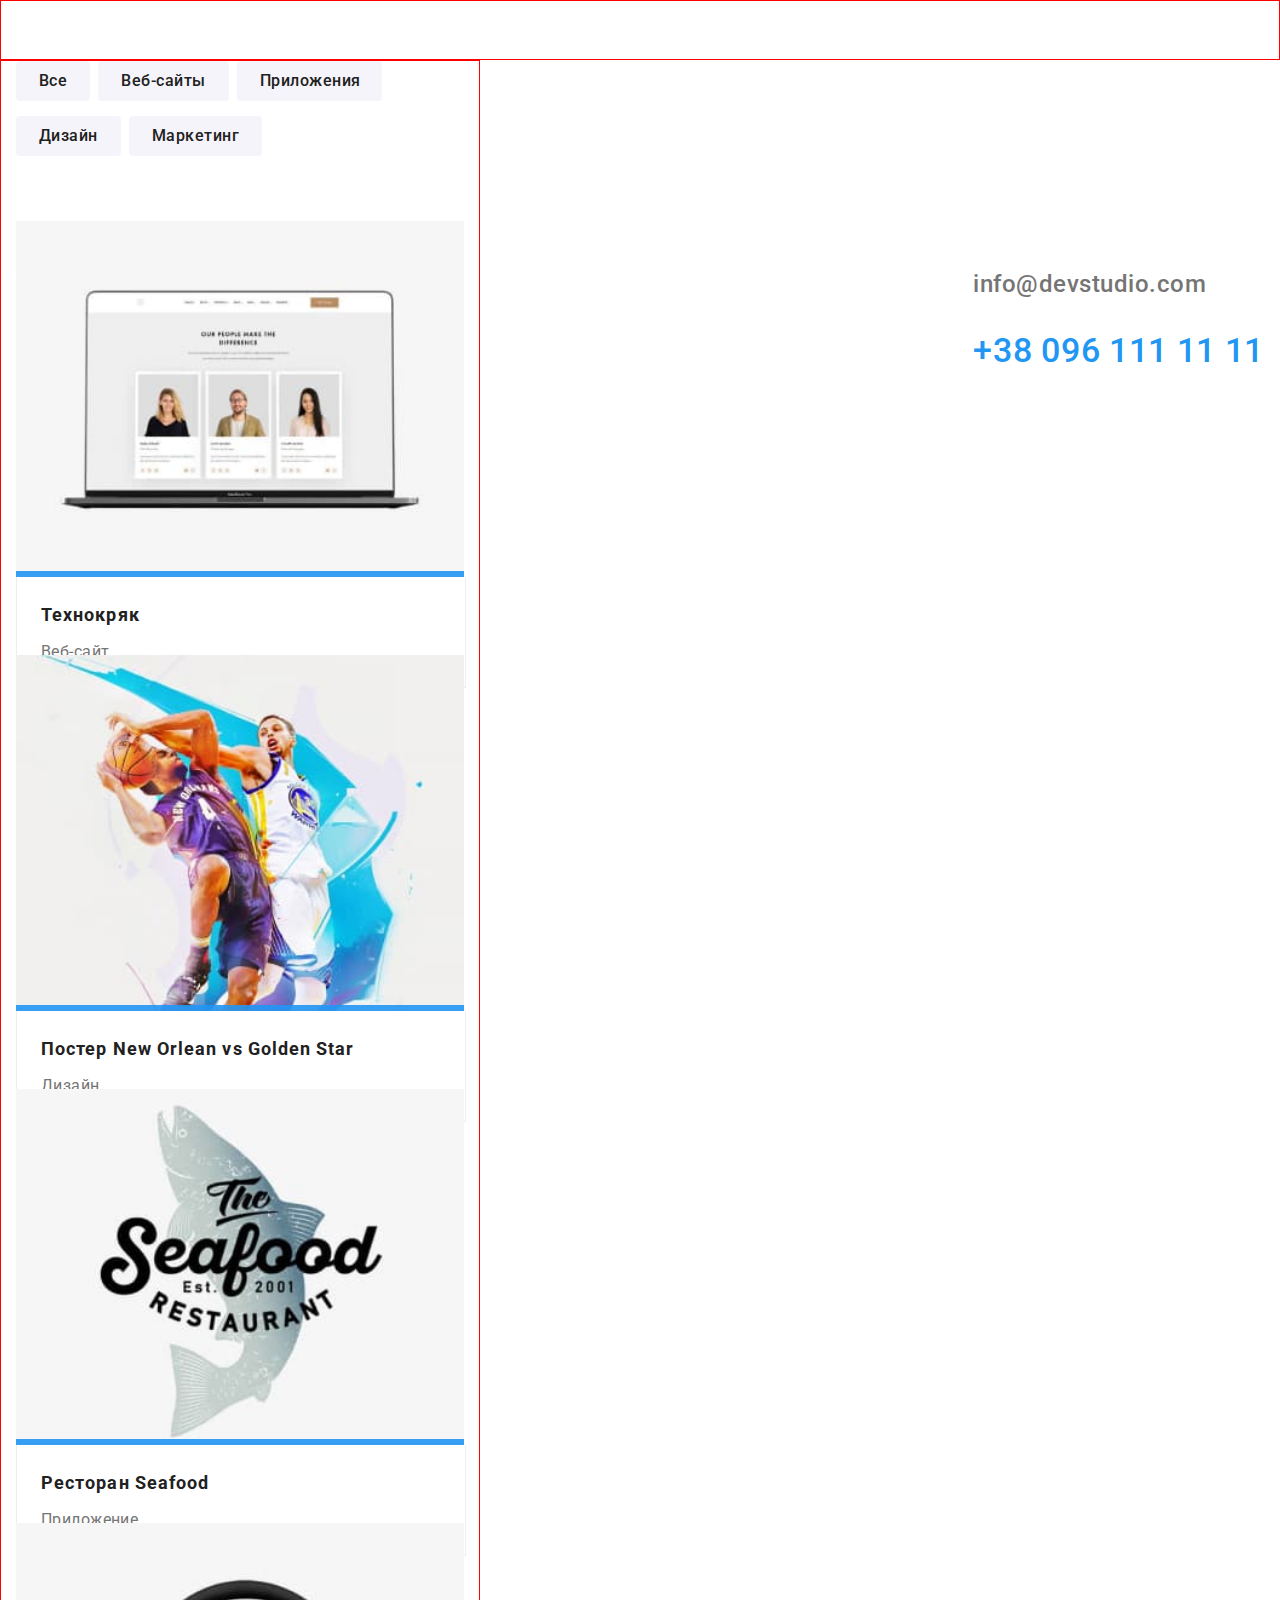
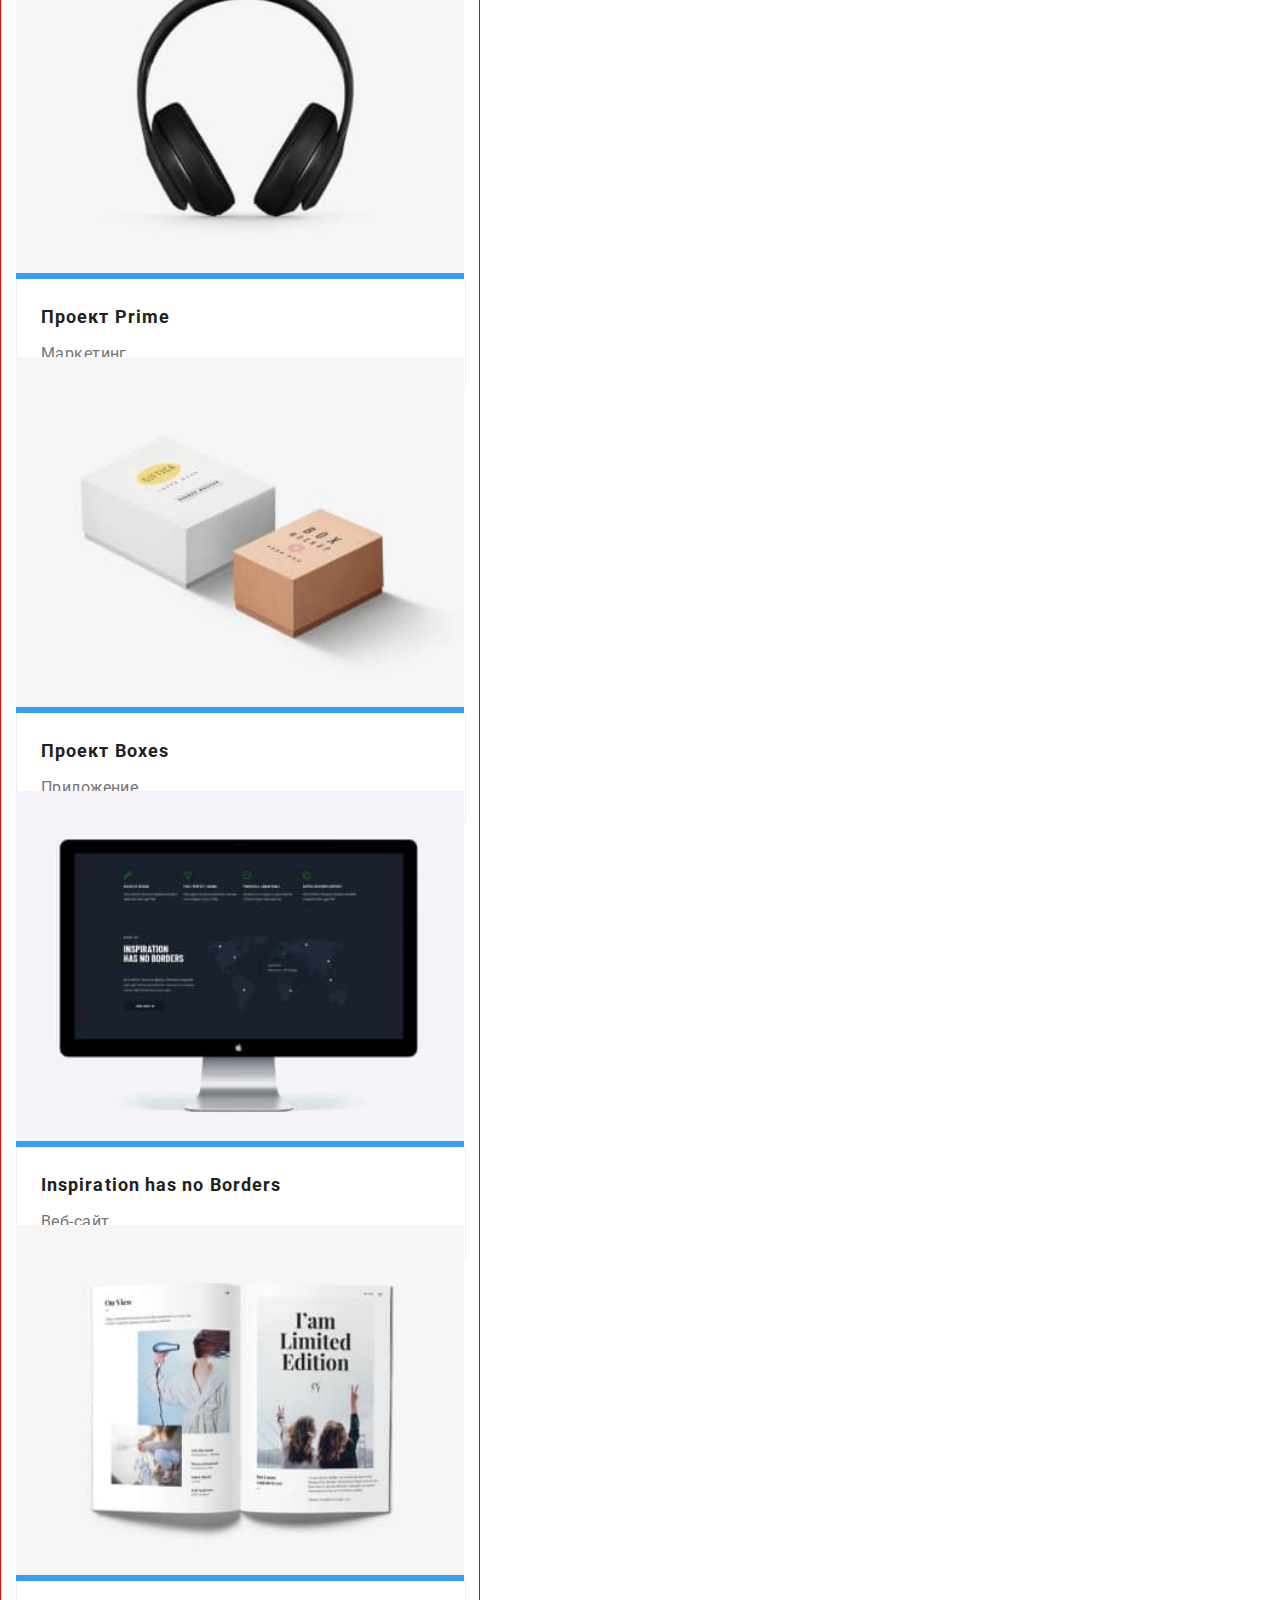
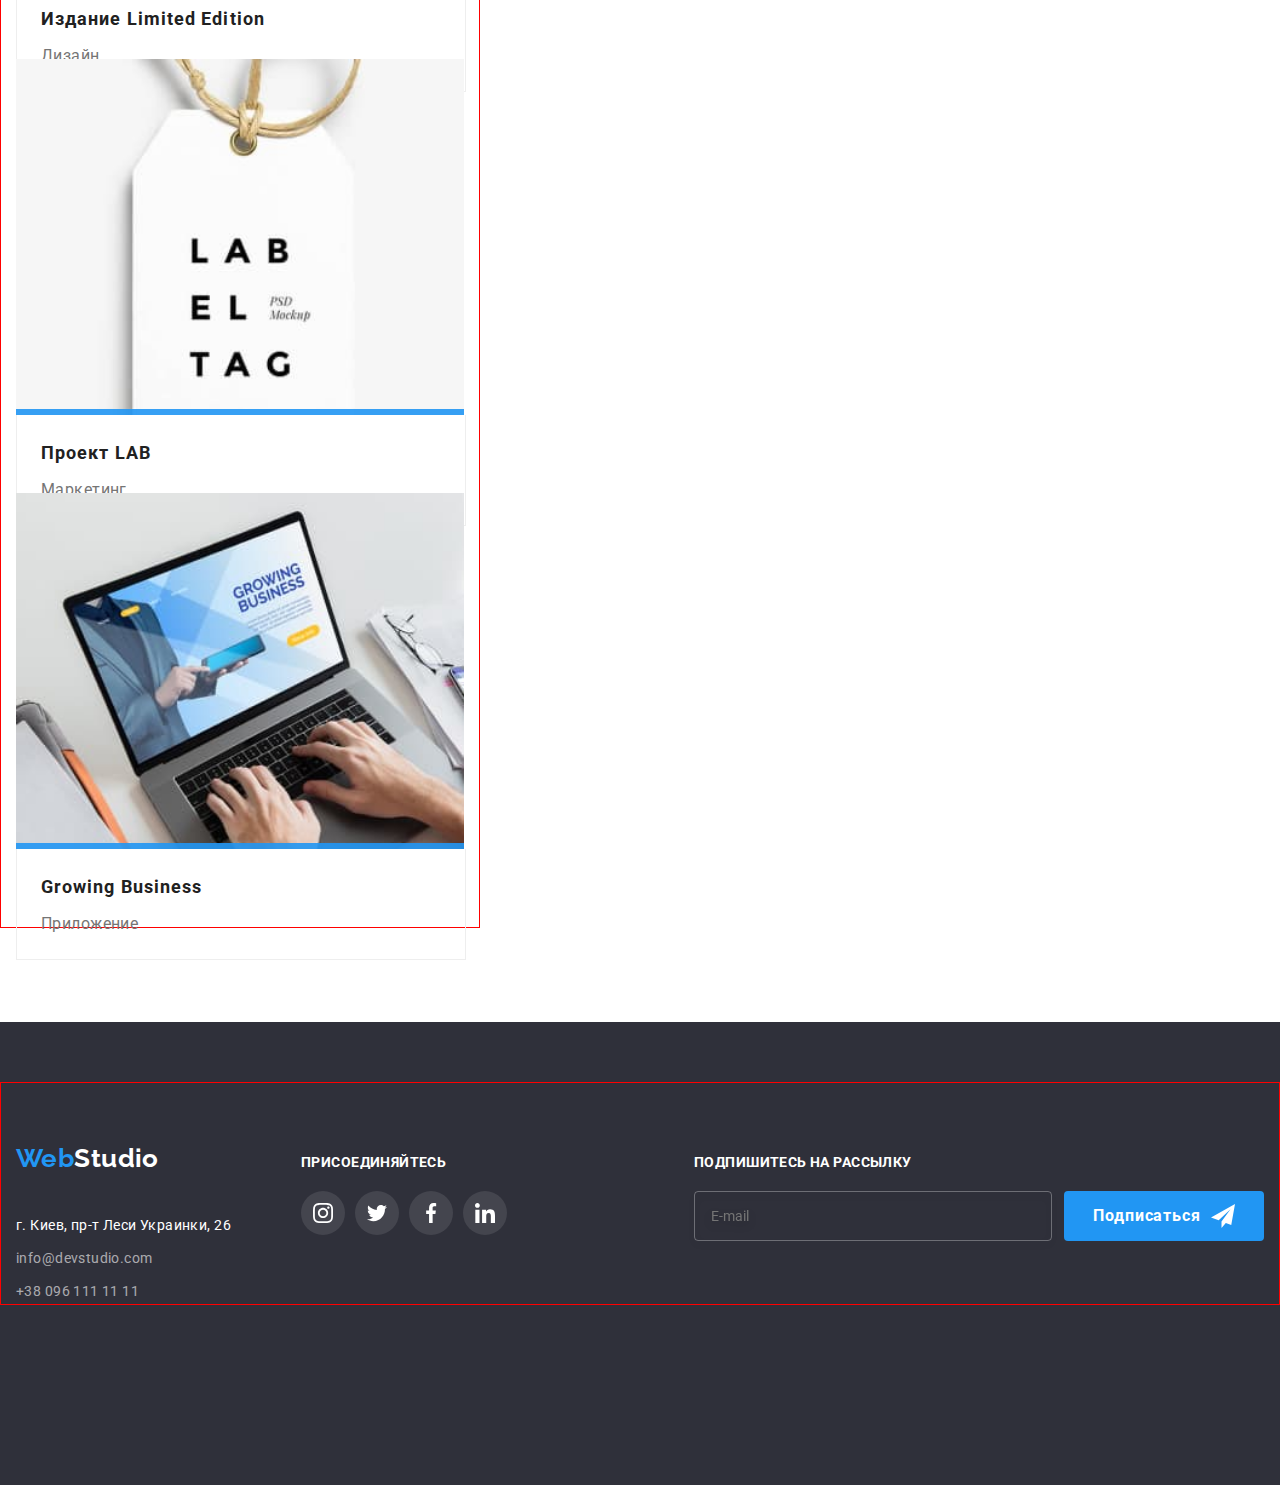
<file: portfolio.html>
<!DOCTYPE html>
<html lang="en">
  <head>
    <meta charset="UTF-8" />
    <meta http-equiv="X-UA-Compatible" content="IE=edge" />
    <meta name="viewport" content="width=device-width, initial-scale=1.0" />
    <title>Document</title>
    <link rel="preconnect" href="https://fonts.googleapis.com" />
    <link rel="preconnect" href="https://fonts.gstatic.com" crossorigin />
    <link
      href="https://fonts.googleapis.com/css2?family=Raleway:wght@700&family=Roboto:wght@400;500;700;900&display=swap"
      rel="stylesheet"
    />
    <link
      rel="stylesheet"
      href="https://cdnjs.cloudflare.com/ajax/libs/modern-normalize/1.1.0/modern-normalize.min.css
"
    />

    <link rel="stylesheet" href="./css/main.min.css" />
  </head>

  <body>
    <header class="header">
      <div class="container main-nav">
        <a class="logo" href="">Web<span class="logo__color">Studio</span></a>

        <ul class="header-list">
          <li class="header-list__item">
            <a href="./index.html" class="header-list__page">Студия</a>
          </li>
          <li class="header-list__item">
            <a
              href="./portfolio.html"
              class="header-list__page header-list__page--current"
              >Портфолио</a
            >
          </li>
          <li class="header-list__item">
            <a href="" class="header-list__page">Контакты</a>
          </li>
        </ul>

        <ul class="contacts">
          <li class="contacts__item">
            <a href="mailto:info@devstudio.com" class="contacts__mail"
              ><svg class="contacts__icon" width="16" height="12">
                <use href="./images/symbolnew-defs.svg#icon-envel"></use></svg
              >info@devstudio.com</a
            >
          </li>

          <li class="contacts__item">
            <a href="tel:+380961111111" class="contacts__phone"
              ><svg class="contacts__icon" width="10" height="16">
                <use href="./images/symbolnew-defs.svg#icon-tel"></use></svg
              >+38 096 111 11 11</a
            >
          </li>
        </ul>
      </div>
    </header>

    <main>
      <section class="main">
        <div class="container">
          <h1 class="visually-hidden">навигация</h1>
          <ul class="nav-list">
            <li class="nav-list__btn">
              <button type="button" class="nav-list__btn-text">Все</button>
            </li>
            <li class="nav-list__btn">
              <button type="button" class="nav-list__btn-text">
                Веб-сайты
              </button>
            </li>
            <li class="nav-list__btn">
              <button type="button" class="nav-list__btn-text">
                Приложения
              </button>
            </li>
            <li class="nav-list__btn">
              <button type="button" class="nav-list__btn-text">Дизайн</button>
            </li>
            <li class="nav-list__btn">
              <button type="button" class="nav-list__btn-text">
                Маркетинг
              </button>
            </li>
          </ul>

          <ul class="portfolio">
            <li class="portfolio__item">
              <a class="portfolio__link" href="">
                <div class="portfolio__thumb">
                  <img
                    src="./images/portfolio-image/portfol1.jpg"
                    alt="экран"
                    width="370"
                  />
                  <p class="portfolio__text">
                    Ресурс предлагает комплексные предложения с разным уровнем
                    функционала и сервисов. Все это позволит посетителю получить
                    исчерпывающие сведения о компании или частном лице.
                  </p>
                </div>
                <div class="card-border">
                  <h2 class="portfolio__example">Технокряк</h2>
                  <p class="portfolio__option">Веб-сайт</p>
                </div></a
              >
            </li>

            <li class="portfolio__item">
              <a class="portfolio__link" href="">
                <div class="portfolio__thumb">
                  <img
                    src="./images/portfolio-image/portfol2.jpg"
                    alt="баскетбол игроки"
                    width="370"
                  />
                  <p class="portfolio__text">
                    Ресурс предлагает комплексные предложения с разным уровнем
                    функционала и сервисов. Все это позволит посетителю получить
                    исчерпывающие сведения о компании или частном лице.
                  </p>
                </div>

                <div class="card-border">
                  <h2 class="portfolio__example">
                    Постер <span lang="en"> New Orlean vs Golden Star </span>
                  </h2>
                  <p class="portfolio__option">Дизайн</p>
                </div></a
              >
            </li>

            <li class="portfolio__item">
              <a class="portfolio__link" href="">
                <div class="portfolio__thumb">
                  <img
                    src="./images/portfolio-image/portfol3.jpg"
                    alt="лого ресторана"
                    width="370"
                  />
                  <p class="portfolio__text">
                    Ресурс предлагает комплексные предложения с разным уровнем
                    функционала и сервисов. Все это позволит посетителю получить
                    исчерпывающие сведения о компании или частном лице.
                  </p>
                </div>
                <div class="card-border">
                  <h2 class="portfolio__example">
                    Ресторан <span lang="en">Seafood </span>
                  </h2>
                  <p class="portfolio__option">Приложение</p>
                </div></a
              >
            </li>

            <li class="portfolio__item">
              <a class="portfolio__link" href="">
                <div class="portfolio__thumb">
                  <img
                    src="./images/portfolio-image/portfol4.jpg"
                    alt="наушники"
                    width="370"
                  />
                  <p class="portfolio__text">
                    Ресурс предлагает комплексные предложения с разным уровнем
                    функционала и сервисов. Все это позволит посетителю получить
                    исчерпывающие сведения о компании или частном лице.
                  </p>
                </div>
                <div class="card-border">
                  <h2 class="portfolio__example">
                    Проект <span lang="en"> Prime </span>
                  </h2>
                  <p class="portfolio__option">Маркетинг</p>
                </div></a
              >
            </li>

            <li class="portfolio__item">
              <a class="portfolio__link" href="">
                <div class="portfolio__thumb">
                  <img
                    src="./images/portfolio-image/portfol5.jpg"
                    alt="наушники"
                    width="370"
                  />
                  <p class="portfolio__text">
                    Ресурс предлагает комплексные предложения с разным уровнем
                    функционала и сервисов. Все это позволит посетителю получить
                    исчерпывающие сведения о компании или частном лице.
                  </p>
                </div>
                <div class="card-border">
                  <h2 class="portfolio__example">
                    Проект <span lang="en"> Boxes </span>
                  </h2>
                  <p class="portfolio__option">Приложение</p>
                </div></a
              >
            </li>

            <li class="portfolio__item">
              <a class="portfolio__link" href="">
                <div class="portfolio__thumb">
                  <img
                    src="./images/portfolio-image/portfol6.jpg"
                    alt="черный экран"
                    width="370"
                  />
                  <p class="portfolio__text">
                    Ресурс предлагает комплексные предложения с разным уровнем
                    функционала и сервисов. Все это позволит посетителю получить
                    исчерпывающие сведения о компании или частном лице.
                  </p>
                </div>
                <div class="card-border">
                  <h2 lang="en" class="portfolio__example">
                    <span>Inspiration has no Borders </span>
                  </h2>
                  <p class="portfolio__option">Веб-сайт</p>
                </div></a
              >
            </li>

            <li class="portfolio__item">
              <a class="portfolio__link" href="">
                <div class="portfolio__thumb">
                  <img
                    src="./images/portfolio-image/portfol7.jpg"
                    alt="открытый журнал"
                    width="370"
                  />
                  <p class="portfolio__text">
                    Ресурс предлагает комплексные предложения с разным уровнем
                    функционала и сервисов. Все это позволит посетителю получить
                    исчерпывающие сведения о компании или частном лице.
                  </p>
                </div>
                <div class="card-border">
                  <h2 class="portfolio__example">
                    Издание <span lang="en">Limited Edition </span>
                  </h2>
                  <p class="portfolio__option">Дизайн</p>
                </div></a
              >
            </li>

            <li class="portfolio__item">
              <a class="portfolio__link" href="">
                <div class="portfolio__thumb">
                  <img
                    src="./images/portfolio-image/portfol8.jpg"
                    alt="бирка"
                    width="370"
                  />
                  <p class="portfolio__text">
                    Ресурс предлагает комплексные предложения с разным уровнем
                    функционала и сервисов. Все это позволит посетителю получить
                    исчерпывающие сведения о компании или частном лице.
                  </p>
                </div>
                <div class="card-border">
                  <h2 class="portfolio__example">
                    Проект <span lang="en"> LAB </span>
                  </h2>
                  <p class="portfolio__option">Маркетинг</p>
                </div></a
              >
            </li>

            <li class="portfolio__item">
              <a class="portfolio__link" href="">
                <div class="portfolio__thumb">
                  <img
                    src="./images/portfolio-image/portfol9.jpg"
                    alt="руки на клавиатуре"
                    width="370"
                  />
                  <p class="portfolio__text">
                    Ресурс предлагает комплексные предложения с разным уровнем
                    функционала и сервисов. Все это позволит посетителю получить
                    исчерпывающие сведения о компании или частном лице.
                  </p>
                </div>
                <div class="card-border">
                  <h2 lang="en" class="portfolio__example">
                    <span> Growing Business </span>
                  </h2>
                  <p class="portfolio__option">Приложение</p>
                </div></a
              >
            </li>
          </ul>
        </div>
      </section>
    </main>

    <footer class="footer">
      <div class="container footer__box">
        <div class="footer__text">
          <a class="logo" href=""
            >Web<span class="logo__color--inverse">Studio</span></a
          >
          <address>
            <ul class="footer__list">
              <li class="footer__item">
                <a
                  href="https://goo.gl/maps/V1P53VzgSbRP7Sv77"
                  class="footer__address"
                  target="_blank"
                  rel="noopener noindex nofollow"
                  >г. Киев, пр-т Леси Украинки, 26</a
                >
              </li>

              <li class="footer__item">
                <a href="mailto:info@devstudio.com" class="footer__mail"
                  >info@devstudio.com</a
                >
              </li>
              <li class="footer__item">
                <a href="tel:+380961111111" class="footer__phone"
                  >+38 096 111 11 11</a
                >
              </li>
            </ul>
          </address>
        </div>

        <div class="join">
          <h2 class="join__title">присоединяйтесь</h2>

          <ul class="socials-footer">
            <li class="socials-footer__item">
              <a href="" class="socials-footer__link">
                <svg class="socials-footer__icon" width="20" height="20">
                  <use
                    href="./images/symbolnew-defs.svg#icon-instanew"
                  ></use></svg
              ></a>
            </li>
            <li class="socials-footer__item">
              <a href="" class="socials-footer__link">
                <svg class="socials-footer__icon" width="20" height="20">
                  <use
                    href="./images/symbolnew-defs.svg#icon-twitternew"
                  ></use></svg
              ></a>
            </li>
            <li class="socials-footer__item">
              <a href="" class="socials-footer__link">
                <svg class="socials-footer__icon" width="20" height="20">
                  <use
                    href="./images/symbolnew-defs.svg#icon-facebooknew"
                  ></use></svg
              ></a>
            </li>
            <li class="socials-footer__item">
              <a href="" class="socials-footer__link">
                <svg class="socials-footer__icon" width="20" height="20">
                  <use
                    href="./images/symbolnew-defs.svg#icon-linkedinnew"
                  ></use></svg
              ></a>
            </li>
          </ul>
        </div>

        <div class="news">
          <h2 class="news__title">Подпишитесь на рассылку</h2>
          <div class="input">
            <input
              type="email"
              class="input__mailme"
              name="email"
              id="email"
              placeholder="E-mail"
            />
            <button class="news__button" type="submit">
              Подписаться<svg class="news__icon" width="24" height="24">
                <use href="./images/symbolnew-defs.svg#icon-icon-send"></use>
              </svg>
            </button>
          </div>
        </div>
      </div>
    </footer>
  </body>
</html>
</file>
<file: css/main.min.css>
.header{display:flex;border-bottom:1px solid #ececec;height:60px;position:relative}.menu-container{position:absolute;background-color:#fff;padding:40px;padding-top:0;top:0;left:0;width:100vw;height:100vh;z-index:999;opacity:0;pointer-events:none;visibility:hidden;transform:translateX(100%);transition:250ms cubic-bezier(0.4, 0, 0.2, 1)}.menu-container.is-open{opacity:1;visibility:visible;pointer-events:all;transform:translateX(0%);transition:250ms cubic-bezier(0.4, 0, 0.2, 1)}.main-nav{display:flex;padding-top:10px;align-items:baseline;justify-content:space-between;min-height:60px}.header .logo{padding:0}.mobile-menu{display:block;margin-top:0}.mobile-menu__page{display:block;font-weight:500;font-size:40px;line-height:1.17;letter-spacing:.02em;color:#212121}.mobile-menu__page:hover,.mobile-menu__page:focus{color:#2196f3}.mobile-menu__item:hover,.mobile-menu :focus{color:#2196f3}.mobile-menu__item:not(:first-child){margin-top:34px}.menu-toggle{background:rgba(0,0,0,0);border:none;min-width:40px;min-height:40px;display:flex}@media screen and (min-width: 768px){.menu-toggle{display:none}}.menu-toggle:hover,.menu-toggle:focus{fill:#2196f3}.menu-toggle .close{align-items:baseline;justify-content:flex-end;fill:red}.header-contacts{display:flex}@media screen and (max-width: 768px){.header-contacts{display:none}}.contacts__phone{font-weight:500;font-size:34px;line-height:1.17;letter-spacing:.02em;color:var(--text-color)}.contacts__mail{font-weight:500;font-size:24px;line-height:1.16;letter-spacing:.02em;color:#757575}.contacts__phone,.contacts__mail :hover,:focus{color:#2196f3}.contacts__item:not(:first-child){margin-top:32px}.mobile-link{display:flex;margin-bottom:48px}.mobile-link__name{font-weight:500;font-size:18px;line-height:1.22;letter-spacing:.02em;color:#2196f3}.mobile-link__name{margin-right:20px}.contacts__icon{display:none}.logo{font-family:"Raleway",sans-serif;font-style:normal;font-weight:700;font-size:26px;line-height:1.19;color:var(--button-color)}.logo__color{color:#000}.logo__color--inverse{color:#fff}.contacts{display:block;margin-left:auto;align-items:center;margin-top:260px}.contacts__item{align-items:center;transition-property:color;transition-duration:250ms;transition-timing-function:cubic-bezier(0.4, 0, 0.2, 1)}.contacts__item:hover,.contacts__item:focus{color:#2196f3;fill:currentColor}.contacts__icon{margin-right:10px;fill:currentColor;display:none}.footer{display:block;width:100%;padding-top:60px;background-color:var(--hero-footer-color);max-width:100%;text-align:center}@media screen and (min-width: 768px){.footer{display:flex;flex-direction:row;align-items:baseline;min-height:463px}}@media screen and (min-width: 1200px){.footer{display:flex;padding:60px 0}.footer__box{display:flex;align-items:baseline}}.footer__list{display:block;justify-content:center;text-align:center;align-items:center;font-family:"Roboto";font-style:normal;font-weight:400;line-height:1.71;padding-bottom:60px;padding-top:20px}.footer__list :hover,.footer__list :focus{color:var(--button-color)}@media screen and (min-width: 768px){.footer__list{margin-left:76px;margin-top:20px;padding-bottom:0}}@media screen and (min-width: 1200px){.footer__list{text-align:start;margin-left:0}}.footer__address{color:var(--header-color);transition-property:background-color;transition:250ms cubic-bezier(0.4, 0, 0.2, 1)}.footer__mail,.footer__phone{color:var(--footer-phone-color);transition-property:background-color;transition:250ms cubic-bezier(0.4, 0, 0.2, 1)}.footer__item{margin-bottom:9px}.footer__item:last-child{margin-bottom:0}.logo{padding-top:60px;padding-bottom:20px}@media screen and (min-width: 768px){.logo{display:flex;padding:0;margin-top:60px;margin-left:115px}}@media screen and (min-width: 1200px){.logo{margin-left:0}}.footer__text{display:block;align-items:center}@media screen and (min-width: 768px){.footer__text{display:flex;margin:0 auto;align-items:flex-start;flex-direction:column;padding:0}}@media screen and (min-width: 1200px){.footer__text{margin-left:0;margin-right:0}}.join{align-items:center;justify-content:center;margin-bottom:60px;width:100%;height:80px}@media screen and (min-width: 768px){.join{display:flex;align-items:flex-end;flex-direction:column;margin-bottom:0}}@media screen and (min-width: 1200px){.join{margin-left:70px;width:206px;height:80px;align-items:flex-start}}.join__title{text-align:center;font-weight:700;font-size:14px;line-height:1.14;letter-spacing:.03em;text-transform:uppercase;color:#fff}.socials-footer{display:flex;justify-content:center;padding-left:0;padding:0 auto;margin-top:20px}.socials-footer__icon{fill:#fff}.socials-footer__link{width:44px;height:44px;background-color:rgba(255,255,255,.1);display:flex;border-radius:50px;justify-content:center;align-items:center;margin-left:0;transition-duration:250ms;transition-timing-function:cubic-bezier(0.4, 0, 0.2, 1)}.socials-footer__link:hover,.socials-footer__link:focus{background-color:#2196f3}.socials-footer__item{margin-left:10px}.socials-footer__item:first-child{margin-left:0px}.news{padding-bottom:60px;margin-left:auto;display:block;flex-wrap:wrap;flex-direction:column;justify-content:center;align-items:center;text-align:center}@media screen and (min-width: 768px){.news{display:flex;width:450px;margin:0 auto}}@media screen and (min-width: 1200px){.news{display:flex;align-items:flex-start;justify-content:flex-end;flex-direction:column;margin-right:0;width:570px}}.news__title{font-weight:700;font-size:14px;line-height:1.14;letter-spacing:.03em;text-transform:uppercase;color:#fff}.input{display:block;margin-top:20px;width:100%}.input__mailme{display:inline;background-color:rgba(0,0,0,0);border:1px solid rgba(255,255,255,.3);filter:drop-shadow(0px 4px 4px rgba(0, 0, 0, 0.15));border-radius:4px;width:100%;height:50px;padding-left:16px;margin-bottom:18.8px}.input__mailme:focus{color:#fff}@media screen and (min-width: 1200px){.input__mailme{margin-bottom:0;height:50px;padding-left:16px}}@media screen and (min-width: 1200px){.input{display:flex;margin-top:20px}}.news__button{min-width:200px;min-height:50px;display:flex;margin-top:20px;margin:0 auto;background-color:#2196f3;align-items:center;justify-content:center;font-size:16px;line-height:1.87;font-weight:700;letter-spacing:.06em;border-radius:4px;border:none;color:#fff;cursor:pointer;transition:250ms cubic-bezier(0.4, 0, 0.2, 1)}.news__button:hover,.news__button:focus{background-color:#188ce8}@media screen and (min-width: 1200px){.news__button{margin-top:0}}@media screen and (min-width: 1200px){.news__button{min-width:200px;min-height:50px;display:flex;margin-left:12px}}.news__icon{margin-left:10px}.hero{text-align:center;background:var(--hero-footer-color);max-width:100%;margin-bottom:0;padding-top:118px;height:400px;margin:0 auto}@media screen and (min-width: 768px){.hero{display:flex}}@media screen and (min-width: 1200px){.hero{width:1600px;height:600px;padding-bottom:200px;padding-top:200px}}.hero__title{font-weight:900;font-size:26px;line-height:1.6;text-align:center;letter-spacing:.06em;text-transform:uppercase;max-width:360px;color:#fff;margin:0 auto;margin-bottom:30px}@media screen and (min-width: 768px){.hero__title{display:flex}}@media screen and (min-width: 1200px){.hero__title{font-weight:900;font-size:44px;line-height:1.36;text-align:center;letter-spacing:.06em;text-transform:uppercase;color:#fff;max-width:696px}}.hero{background-image:linear-gradient(rgba(47, 48, 58, 0.4), rgba(47, 48, 58, 0.4)),url(../images/img-mobile.jpg);background-repeat:no-repeat;background-position:center;background-size:cover}@media(min-width: 480px)and (max-width: 767px){.hero{background-image:linear-gradient(rgba(47, 48, 58, 0.4), rgba(47, 48, 58, 0.4)),url(../images/img-tablet.jpg);background-repeat:no-repeat;background-position:center;background-size:cover}}@media(min-width: 768px)and (max-width: 1199px){.hero{background-image:linear-gradient(rgba(47, 48, 58, 0.4), rgba(47, 48, 58, 0.4)),url(../images/hero-image.png);background-repeat:no-repeat;background-position:center;background-size:cover}}.hero__button{border:none;border-radius:4px;padding:10px 32px;margin-top:0;min-width:200px;min-height:50px;display:inline-block;font-family:inherit;font-style:normal;font-weight:700;font-size:16px;line-height:1.87;letter-spacing:.06em;background-color:var(--button-color);color:var(--header-color);cursor:pointer;transition-property:background-color;transition-duration:250ms;transition-timing-function:cubic-bezier(0.4, 0, 0.2, 1)}.hero__button:hover{color:var(--header-color);background:#188ce8}.backdrop{position:fixed;padding:94px 15px;top:0;left:0;width:100%;height:100%;overflow-y:scroll;background:rgba(0,0,0,.2);opacity:1;transition:opacity 250ms cubic-bezier(0.4, 0, 0.2, 1),visibility 250ms cubic-bezier(0.4, 0, 0.2, 1)}.backdrop.is-hidden{opacity:0;pointer-events:none;visibility:hidden;transition:opacity 250ms cubic-bezier(0.4, 0, 0.2, 1),visibility 2500ms cubic-bezier(0.4, 0, 0.2, 1)}.modal{max-width:450px;padding:40px;box-shadow:0px 1px 3px rgba(0,0,0,.12),0px 1px 1px rgba(0,0,0,.14),0px 2px 1px rgba(0,0,0,.2);border-radius:4px;background-color:#fff;transition-property:transform;transition:transform 250ms cubic-bezier(0.4, 0, 0.2, 1);opacity:1}@media screen and (min-width: 768px){.modal{display:flex;position:absolute}}@media screen and (min-width: 1200px){.modal{position:absolute;max-width:528px;height:581px}}.modal__close-button{position:absolute;width:30px;height:30px;top:8px;right:8px;background:#fff;border:1px solid rgba(0,0,0,.1);box-sizing:border-box;border-radius:50%;padding:4px;transition:fill 250ms cubic-bezier(0.4, 0, 0.2, 1);cursor:pointer}.modal__close-button:focus,.modal__close-button:hover{fill:#2196f3}.backdrop.is-hidden .modal{transform:rotate(-360deg);transition:transform 250ms cubic-bezier(0.4, 0, 0.2, 1)}.form{width:370px;margin-left:auto;margin-right:auto}.form__title{display:flex;font-weight:700;font-size:20px;line-height:1.15;justify-content:center;letter-spacing:.03em;color:#212121;margin-bottom:12px}@media screen and (min-width: 1200px){.form{width:448px;height:342px}}.user-form{display:flex;flex-direction:column;margin-bottom:10px;font-weight:400;font-size:12px;line-height:1.16;letter-spacing:.01em;color:#757575}.user-form__field{padding-left:40px;outline:none;transition:border-color 250ms cubic-bezier(0.4, 0, 0.2, 1);cursor:pointer}.user-form__space{position:relative}.user-form__icon{position:absolute;left:12px;top:50%;transform:translateY(-50%);transition:fill 250ms cubic-bezier(0.4, 0, 0.2, 1)}.user-form__text{resize:none;border:1px solid rgba(33,33,33,.2);box-sizing:border-box;border-radius:4px;padding-left:16px;padding-top:12px;cursor:pointer}.user-form__text:hover{border-color:#2196f3}.user-form__text:focus{border-color:#2196f3;outline:none}@media screen and (min-width: 1200px){.user-form__text{max-height:120px}}.user-form input{width:100%;height:40px;border:1px solid rgba(33,33,33,.2);box-sizing:border-box;border-radius:4px;padding-top:4px;padding-bottom:4px}.user-form input::placeholder{color:rgba(117,117,117,.5)}.user-form textarea::placeholder{color:rgba(117,117,117,.5)}.user-form__field:focus,.user-form__field:hover{border-color:#2196f3}.user-form__field:focus+.user-form__icon{fill:#2196f3}.user-form__field:hover+.user-form__icon{fill:#2196f3}.user-form label{margin-bottom:4px}.agree__text{display:flex;align-items:center;margin-top:20px;margin-bottom:30px;font-weight:400;font-size:12px;line-height:1.16;letter-spacing:.03em;color:#757575}.agree__text::before{content:"";width:16px;height:15px;border:2px solid #000;border-radius:2px;margin-right:8.38px}@media screen and (min-width: 1200px){.agree__text{font-weight:400;font-size:14px;line-height:1.71;letter-spacing:.03em;color:#757575;justify-content:center}}.agree:checked+.agree__text::before{background-color:#2196f3;border:none;background-image:url(../images/check.svg);background-repeat:no-repeat;background-position:center}.agree:focus+.agree__text::before{border-color:#2196f3}.agree:hover+.agree__text::before{border-color:#2196f3}.agree__conditions{color:#2196f3}@media screen and (min-width: 1200px){.agree__conditions{font-weight:400;font-size:14px;line-height:1.71;letter-spacing:.03em;text-decoration:underline;color:#2196f3;margin-left:2px}}.agree__conditions:focus{outline:none;color:#3873a4}.form__button{margin-left:auto;margin-right:auto;padding:10px 55px;text-align:center;display:flex;width:200px;height:50px;background:#2196f3;box-shadow:0px 4px 4px rgba(0,0,0,.15);border:none;border-radius:4px;font-weight:700;font-size:16px;line-height:1.87;cursor:pointer;letter-spacing:.06em;color:#fff;transition:background-color 250ms cubic-bezier(0.4, 0, 0.2, 1)}.form__button:hover{color:#fff;background-color:#188ce8}.form__button:focus{color:#fff;background-color:#188ce8;outline:none}.agree input[type=checkbox]{width:16px;height:15px;margin-right:8.38px}.features{margin-top:60px;margin-bottom:60px}@media screen and (min-width: 768px){.features{padding-top:60px}}@media screen and (min-width: 1200px){.features{padding-top:94px}}.features__list{display:flex;flex-wrap:wrap}.features__text{font-weight:400;line-height:1.71;color:var(--text-color)}.features__title{font-size:14px;margin-bottom:10px;text-align:center;font-weight:700;line-height:1.14;text-transform:uppercase;color:var(--titles-color)}@media screen and (min-width: 768px){.features__title{text-align:left}}.features__item{max-width:100%}@media screen and (min-width: 768px){.features__item{width:calc(50% - 30px);margin-left:30px}}@media screen and (min-width: 1200px){.features__item{width:calc((100% - 240px)/4);margin:30px}}.features__item::before{display:block;content:"";height:120px;margin-bottom:30px;background-repeat:no-repeat;background-position:center;background-color:#f5f4fa}.features__icon-antena::before{background-image:url(../images/antenna\ .png)}.features__icon-watch::before{background-image:url(../images/watch.png)}.features__icon-comp::before{background-image:url(../images/comp.png)}.features__icon-astronaut::before{background-image:url(../images/astronaut\ .png)}.product{margin-top:0;padding:bottom 94px;display:none;max-width:100%}@media screen and (min-width: 768px){.product{display:none}}@media screen and (min-width: 1200px){.product{margin-bottom:94px;display:block}}.product__title{margin-bottom:50px;margin-top:0;font-weight:700;font-size:36px;line-height:1.16;text-align:center;color:var(--titles-color)}.product__image{position:relative;max-width:100%}@media screen and (min-width: 1200px){.product__image{width:370px}}.product__text{bottom:0;left:0;position:absolute;justify-content:center;align-items:center;height:70px;width:100%;padding:0;margin:0;font-weight:700;font-size:14px;line-height:1.14;letter-spacing:.03em;text-transform:uppercase;background:rgba(47,48,58,.8);color:var(--header-color);display:flex}.product__list{display:flex;margin-top:0}.product__list .product__image+.product__image{margin-left:30px}.staff{padding-top:60px;padding-bottom:60px;background-color:#f5f4fa}@media screen and (min-width: 1200px){.staff{padding-top:94px}}.staff-person__photo{max-width:100%}.staff-list{margin-bottom:-30px}@media screen and (min-width: 768px){.staff-list{display:flex;flex-wrap:wrap}}@media screen and (min-width: 1200px){.staff-list{margin-right:-30px}}.staff-person{background-color:var(--header-color);border-radius:0px 0px 4px 4px;box-shadow:0px 1px 3px rgba(0,0,0,.12),0px 1px 1px rgba(0,0,0,.14),0px 2px 1px rgba(0,0,0,.2);border-radius:0px 0px 4px 4px;cursor:pointer;width:100%;margin-bottom:30px}@media screen and (min-width: 768px){.staff-person{width:calc(50% - 30px);margin-left:30px}}@media screen and (min-width: 1200px){.staff-person{width:calc(25% - 30px);margin-left:30px}.staff-person:first-child{margin-left:0}}.staff-person__position{text-align:center}.staff-person__name{margin-top:0;margin-bottom:10px;text-align:center;font-weight:500;font-size:16px;line-height:1.18;color:var(--titles-color)}.staff-person__job{margin-top:0px;font-weight:400;font-size:16px;line-height:1.18;color:var(--text-color)}.staff-person__footer{padding-top:30px;padding-bottom:30px}.staff-title{margin-bottom:30px;font-family:"Roboto";font-style:normal;font-weight:700;font-size:28px;line-height:1.17px;text-align:center;letter-spacing:.03em;color:#212121}@media screen and (min-width: 1200px){.staff-title{padding-bottom:50px;font-weight:700;font-size:36px;line-height:1.16px;text-align:center;letter-spacing:.03em;color:#212121}}.socials{display:flex;justify-content:center;margin-top:16px}.socials__link{width:44px;height:44px;display:flex;border-radius:50px;justify-content:center;align-items:center;transition:background-color 250ms cubic-bezier(0.4, 0, 0.2, 1),color 250ms cubic-bezier(0.4, 0, 0.2, 1)}.socials__icon{fill:#afb1b8;transition:background-color 250ms cubic-bezier(0.4, 0, 0.2, 1),color 1000ms cubic-bezier(0.4, 0, 0.2, 1)}.socials__item :hover,.socials__item :focus{background-color:var(--button-color)}.socials__link:hover .socials__icon,.socials__link:focus .socials__icon{fill:#fff}.socials__item+.socials__item{margin-left:10px}.clients{padding-top:60px}.clients__title{font-weight:700;font-size:28px;line-height:1.17;text-align:center;letter-spacing:.03em;color:#212121;margin-top:60px;margin-bottom:30px}.clients__list{display:flex;flex-wrap:wrap;margin-left:-30px;margin-bottom:60px}@media screen and (min-width: 768px){.clients__list{margin-left:0}}@media screen and (min-width: 1200px){.clients__list{flex-wrap:nowrap}}.clients__logo{margin-bottom:30px;margin-left:30px;width:calc(50% - 30px)}.clients__logo:nth-child(n+4){margin-bottom:0}@media screen and (min-width: 768px){.clients__logo{width:calc(33.3333333333% - 30px);margin-left:30px}}@media screen and (min-width: 1200px){.clients__logo{width:calc(16.6666666667% - 30px);margin-left:30px}.clients__logo:first-child{margin-left:0}}.clients__link{display:flex;padding:16px 32px;fill:currentColor;color:#afb1b8;border:1px solid #afb1b8;border-radius:4px;align-items:center;justify-content:center;max-width:210px;height:92px;cursor:pointer;transition-property:border-color,color;transition-duration:250ms;transition-timing-function:cubic-bezier(0.4, 0, 0.2, 1)}.clients__link:hover,.clients__link:focus{fill:currentColor;color:#2196f3;border-color:var(--button-color);transition-duration:250ms;transition-timing-function:cubic-bezier(0.4, 0, 0.2, 1)}@media screen and (min-width: 1200px){.clients__link{width:170px}}.clients__icon{display:flex;fill:currentColor}.clients__list .container{display:flex;max-width:100%;padding:0;margin-left:auto;margin-right:auto}.main{padding-bottom:94px;width:480px}.nav-list{display:flex;flex-direction:row;flex-wrap:wrap}.nav-list__btn{margin-left:8px;margin-bottom:15px}.nav-list__btn:nth-child(3n+1){margin-left:0px}.nav-list__btn-text{padding:6px 22px;text-align:center;max-width:145px;display:block;border-radius:4px;border:1px solid rgba(0,0,0,0);font-family:inherit;font-style:normal;font-weight:500;font-size:16px;line-height:1.62;letter-spacing:.03em;background-color:var(--btn-bcg-color);color:var(--titles-color);cursor:pointer;transition-property:background-color color;transition-duration:250ms;transition-timing-function:cubic-bezier(0.4, 0, 0.2, 1)}.nav-list__btn-text:hover,.nav-list__btn-text:focus{color:var(--header-color);background-color:var(--button-color);box-shadow:0px 3px 1px rgba(0,0,0,.1),0px 1px 2px rgba(0,0,0,.08),0px 2px 2px rgba(0,0,0,.12);border-radius:4px}.portfolio__thumb{position:relative;overflow:hidden}.portfolio__thumb::before{position:absolute;content:"";display:inline-block;width:100%;height:294px;background:rgba(33,150,243,.9);transform:translateY(350px);transition:250ms cubic-bezier(0.4, 0, 0.2, 1)}.portfolio__link:hover .portfolio__thumb::before{transform:translateY(0)}.portfolio__link:focus .portfolio__thumb::before{transform:translateY(0)}.portfolio__text{position:absolute;font-weight:400;font-size:18px;line-height:1.55;letter-spacing:.03em;width:322px;height:168px;color:var(--header-color);top:63px;left:24px;display:block;transform:translateY(350px);transition:250ms cubic-bezier(0.4, 0, 0.2, 1)}.portfolio__link:hover .portfolio__text{transform:translate(0)}.portfolio__link:focus .portfolio__text{transform:translate(0)}.portfolio{display:block;flex-wrap:wrap;margin-top:50px}.portfolio__option{font-weight:400;font-size:16px;line-height:1.87;color:var(--text-color)}.portfolio__example{margin-bottom:4px;font-weight:700;font-size:18px;line-height:2;letter-spacing:.06em;color:var(--titles-color)}.portfolio__link{display:block}.portfolio__link:hover,.portfolio__link:focus{box-shadow:0px 1px 1px rgba(0,0,0,.12),0px 4px 4px rgba(0,0,0,.06),1px 4px 6px rgba(0,0,0,.16)}.portfolio__item{margin-bottom:30px;margin-right:30px;width:100%;height:404px;cursor:pointer}.card-border{border:1px solid #eee;padding:20px 24px;width:450px;border-top:none}:root{--header-color: #ffffff;--hero-footer-color: #2f303a;--button-color: #2196f3;--titles-color: #212121;--text-color: #757575;--btn-bcg-color: #f5f4fa;--logo-header-color: #000000;--footer-phone-color: rgba(255, 255, 255, 0.6)}img{display:flex;width:100%}p,h1,h2,h3,h4,h5,h6{margin:0}body{background-color:var(--header-color);color:var(--titles-color);font-family:"Roboto",sans-serif;font-size:14px;letter-spacing:.03em}.container{width:100%;padding-left:15px;padding-right:15px;margin:0 auto;border:1px solid red}@media screen and (max-width: 480px){.container{max-width:480px}}@media screen and (max-width: 768px){.container{max-width:768px}}.visually-hidden{position:absolute;white-space:nowrap;width:1px;height:1px;overflow:hidden;border:0;padding:0;clip:rect(0 0 0 0);clip-path:inset(50%);margin:-1px}ul{padding:0;margin:0;list-style:none}a{text-decoration:none}/*# sourceMappingURL=main.min.css.map */
</file>
